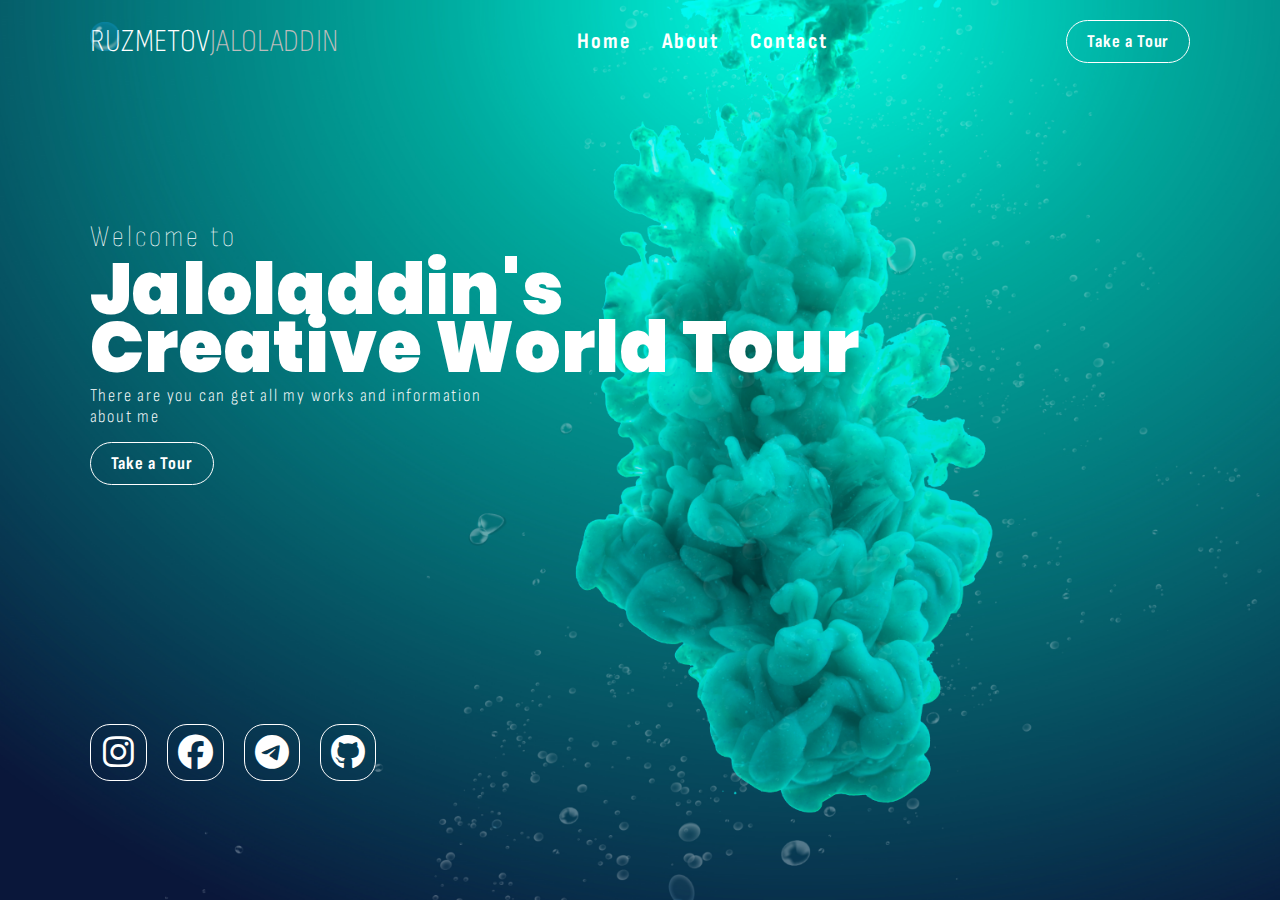
<file: index.html>
<!DOCTYPE html>
<html lang="en">
<head>
    <meta charset="UTF-8">
    <meta name="viewport" content="width=device-width, initial-scale=1.0">
    <link rel="stylesheet" href="https://cdnjs.cloudflare.com/ajax/libs/font-awesome/6.4.2/css/all.min.css"/>
    <link rel="stylesheet" href="./style.css">
    <link rel="stylesheet" href="responsive.css">
    <title>Ruzmetov</title>
</head>
<body>
    <main class="main"> 
        <div class="page-1 ">
            <div class="header">
                <div class="nav container">
                    <div class="logo">
                        <img src="bubble.png" alt="">
                        <h1>Ruzmetov<span>Jaloladdin</span></h1>
                    </div>
                    <ul>
                        <li><a id="header-title" href="main.html">Home</a></li>
                        <li><a id="header-title" href="main.html">About</a></li>
                        <li><a id="header-title" href="main.html">Contact</a></li>
                    </ul>
                    <a href="main.html" class="btn" id="for-hide">Take a Tour</a>
                </div>
            </div>

            <div class="page-1__body container">
                <h2>Welcome to </h2>
                <h1 id="main-title">Jaloladdin's<br> Creative World Tour</h1>
                <p>There are you can get all my works and information <br> about me</p>
                <a href="main.html" class="btn">Take a Tour</a>
            </div>

            <div class="social container">
                <div><a href="https://www.instagram.com/jaloladdin0/"><i class="fa-brands fa-instagram"></i></a></div>
                <div><a href="https://m.facebook.com/profile.php/?id=100060736246570"><i class="fa-brands fa-facebook"></i></a></div>
                <div><a href="https://t.me/portfoliojaloladdin"><i class="fa-brands fa-telegram"></i></a></div>
                <div><a href="https://github.com/RuzmetovJaloladdin"><i class="fa-brands fa-github"></i></a></div> 
            </div>

            <div class="bubble">
                <img src="bubble.png" alt="">
                <img src="bubble.png" alt="">
                <img src="bubble.png" alt="">
                <img src="bubble.png" alt="">
                <img src="bubble.png" alt="">
                <img src="bubble.png" alt="">
                <img src="bubble.png" alt="">
                <img src="bubble.png" alt="">
                <img src="bubble.png" alt="">
                <img src="bubble.png" alt="">
            </div>

        </div>
    </main>
</body>
</html>
</file>
<file: style.css>
@import url('https://fonts.googleapis.com/css2?family=Sofia+Sans+Condensed:wght@1;100;200;300;400;500;600;700;800;900;1000&display=swap');
@import url('https://fonts.googleapis.com/css2?family=Poppins:wght@900&display=swap');
*{
    margin: 0;
    padding: 0;
    box-sizing: border-box;
    font-family: 'Sofia Sans Condensed', sans-serif;
}

.container{
    width: 1300px;
    max-width: 86%;
    margin: auto;
}

span{
    color: #bcbcbc;
}

.main{
    width: 100vw;
    height: 100vh;
}

.page-1{
    position: relative;
    width: 100%;
    height: 100%;
    background: url(background.png);
    background-size: cover;
    display: flex;
    justify-content: space-between;
    flex-direction: column;
    align-items: flex-start;
}

.header{
    width: 100%;
    height: 100px;
}

.nav{
    padding: 20px 0;
    display: flex;
    justify-content: space-between;
    align-items: center;
}

.logo img{
    position: absolute;
    width: 30px;
    filter: blur(0.5px);
    opacity: 0.5;
}

.logo h1{
    color: #fff;
    cursor: pointer;
    letter-spacing: 0.01em;
    text-transform: uppercase;
    font-weight: 200;
    z-index: 5;
}

.nav ul{
    display: flex;
    justify-content: center;
    align-items: center;
    list-style: none;
    gap: 30px;
}

.nav ul li a{
    color: #fff;
    font-size: 22px;
    text-decoration: none;
    letter-spacing: 0.1em;
    font-weight: 700;
    transition: 0.4s ease-in-out;
}

.nav ul li a:hover{
    font-size: 25px;
}

.btn{
    padding: 10px 20px;
    text-align: center;
    display: inline-block;
    color: #fff;
    border: 1px solid #fff;
    text-decoration: none;
    border-radius: 25px;
    font-size: 18px;
    font-weight: 700;
    letter-spacing: 0.05em;
    transition: 0.3s ease-in-out;
}

.btn:hover{
    scale: 105%;
}


.page-1__body{
    color: #fff;
}

.page-1__body h2{
    font-size: 30px;
    font-weight: 100;
    letter-spacing: 0.1em;
    margin-bottom: 5px;
}

.page-1__body h1{
    font-family: 'Poppins', sans-serif;
    font-size: 4.5rem;
    font-weight: 900;
    letter-spacing: 0.01em;
    line-height: 4.5vw;
}

.page-1__body p{
    font-size: 18px;
    font-weight: 300;
    letter-spacing: 0.1em;
    margin-top: 10px;
    margin-bottom: 15px;
}

.social{
    display: flex;
    justify-content: start;
    gap: 20px;
}

.social div{
    border: 1px solid #fff;
    border-radius: 20px;
    padding: 10px;
}

.social i{
    font-size: 35px;
    cursor: pointer;
    color: #fff;
}

.fa-instagram{
    padding: 0 2px;
}

.social i:hover{
    animation: social 0.4s forwards;
    scale: 105%;
}

@keyframes social{
    0%{
        transform: rotate(0deg);
    }
    20%{
        transform: rotate(45deg);
    }
    50%{
        transform: rotate(-45deg);
    }
    100%{
        transform: rotate(0deg);
    }
}

.bubble{
    width: 100%;
    display: flex;
    align-items: center;
    justify-content: space-around;
    position: absolute;
    bottom: 0;
    
}
.bubble img{
    width: 40px;
    height: auto;
    /* display: inline-block; */
    animation: bubble 5s linear infinite;
    opacity: 0;
}

@keyframes bubble{
    0%{
        opacity: 0;
        transform: translateY(0);
    }
    30%{
        opacity: 1;
    }
    70%{
        opacity: 1;
    }
    100%{
        opacity: 0;
        transform: translateY(-70vh);
    }
}

.bubble img:nth-child(1){
    animation-delay: 2s;
}
.bubble img:nth-child(2){
    animation-delay: 1s;
    width: 25px;
    height: auto;
}
.bubble img:nth-child(3){
    animation-delay: 3s;
    width: 15px;
}
.bubble img:nth-child(4){
    animation-delay: 4.5s;
    width: 60px;
}
.bubble img:nth-child(5){
    animation-delay: 3s;
    width: 55px;
}
.bubble img:nth-child(6){
    animation-delay: 1s;
}
.bubble img:nth-child(7){
    animation-delay: 7s;
    width: 60px;
}
.bubble img:nth-child(8){
    animation-delay: 3.5s;
    width: 20px;
}
.bubble img:nth-child(9){
    animation-delay: 1s;
}
.bubble img:nth-child(10){
    animation-delay: 5s;
}
</file>
<file: responsive.css>
@media screen and (max-width:1024px) {
    .page-1__body h1{
        line-height: 1.2;
    }
}
@media screen and (max-width:620px) {
    .page-1{
        height: 100%;
        overflow: hidden;
        /* overflow-x: visible; */
        justify-content: flex-start;
    }
    #header-title{
        font-size: 13px;
    }
    .btn{
        font-size: 15px;
    }
    .nav{
        font-size: 10px;
        /* padding: 10px 0 10px 0; */
    }
    #main-title{
        font-size: 50px;
        font-weight: 400;
    }
    .container{
        margin: 0 auto;
    }
    .social{
        margin-top: 50%;
        justify-content: space-between;
    }
    #for-hide{
        display: none;
    }
}
/* 980px  */
@media (max-width: 62em) {
    .mobile-navbar-btn {
      display: block;
      z-index: 999;
      color: #212529;
    }
  
    .header {
      position: relative;
    }
  
    .header .logo {
      width: 40%;
    }
  
    .navbar {
      /* display: none; */
      width: 100%;
      height: 100vh;
      background: var(--background-color);
      position: absolute;
      top: 0;
      left: 0;
  
      display: flex;
      justify-content: center;
      align-items: center;
  
      /* to get the tranisition  */
      transform: translateX(100%);
      transition: all 0.5s linear;
  
      opacity: 0;
      visibility: hidden;
      pointer-events: none;
    }
  
    .navbar-list {
      flex-direction: column;
      align-items: center;
    }
  
    .active .navbar {
      transform: translateX(0);
      opacity: 1;
      visibility: visible;
      pointer-events: auto;
    }
  
    .active .mobile-navbar-btn .mobile-nav-icon[name="close"] {
      display: block;
    }
  
    .active .mobile-navbar-btn .mobile-nav-icon[name="menu"] {
      display: none;
    }
  }
  
  /* Below 560px  */
  @media (max-width: 35em) {
    .header {
      padding: 0 2.4rem;
    }
  
    .header .logo {
      width: 60%;
    }
  }
  
  /* RESPONSIVE QUERIES */
  
  @media (min-width: 320px) {
    .title-flex {
      display: flex;
      flex-direction: column;
      justify-content: flex-start;
      align-items: start;
    }
    .user-follow-info {
      margin-top: 6px;
    }
  }
  
  @media (min-width: 460px) {
    .title-flex {
      display: flex;
      flex-direction: row;
      justify-content: space-between;
      align-items: start;
    }
    .user-follow-info {
      margin-top: 6px;
    }
  }
  
  @media (min-width: 640px) {
    .box {
      flex-basis: calc(50% - 12px);
    }
    .title-flex {
      display: flex;
      flex-direction: column;
      justify-content: flex-start;
      align-items: start;
    }
    .user-follow-info {
      margin-top: 6px;
    }
  }
  
  @media (min-width: 840px) {
    .title-flex {
      display: flex;
      flex-direction: row;
      justify-content: space-between;
      align-items: start;
    }
    .user-follow-info {
      margin-top: 6px;
    }
  }
  
  @media (min-width: 1024px) {
    .box {
      flex-basis: calc(33.3% - 16px);
    }
    .title-flex {
      display: flex;
      flex-direction: column;
      justify-content: flex-start;
      align-items: start;
    }
    .user-follow-info {
      margin-top: 6px;
    }
  }
  
  @media (min-width: 1100px) {
    .box {
      flex-basis: calc(25% - 18px);
    }
  }
</file>
